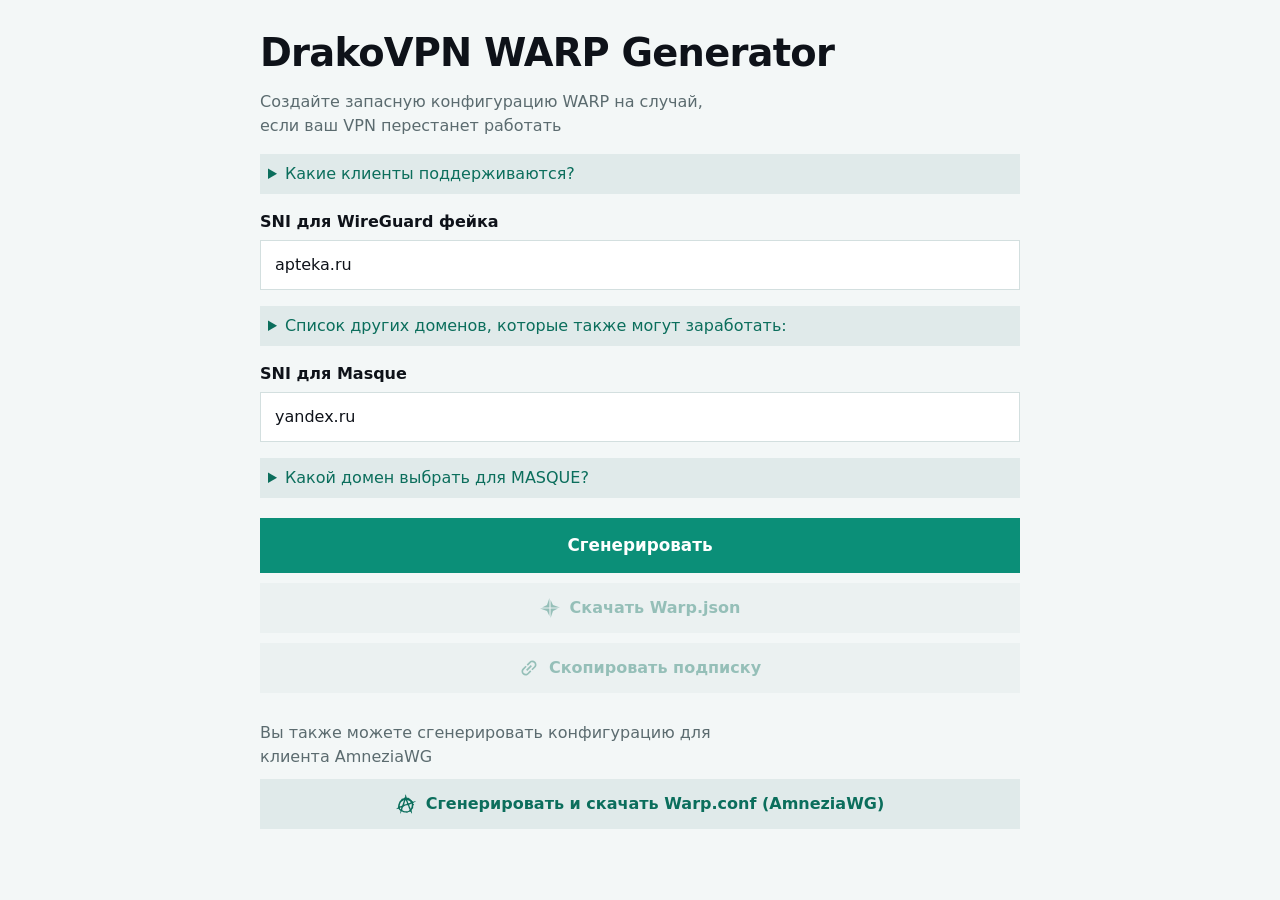
<file: index.html>
<!DOCTYPE html>
<html lang="ru">
<head>
<meta charset="utf-8">
<meta name="viewport" content="width=device-width, initial-scale=1">
<title>WARP Generator</title>
<link rel="stylesheet" href="static/style.css">
</head>
<body>
<main>
<h1>DrakoVPN WARP Generator</h1>
<p class="sub">Создайте запасную конфигурацию WARP на случай, если ваш VPN перестанет работать</p>

<details>
<summary>Какие клиенты поддерживаются?</summary>
<p>Любой, который кушает Xray json и содержит xray-core достаточно новой версии (нужна поддержка MASQUE)</p>
<p>Рекомендуется: <a href="https://github.com/throneproj/ThroneForAndroid">Throne</a></p>
Также поддерживаются v2rayNG и Happ<br>
В Exclave подписка НЕ работает<br>
INCY подписку не поддерживает - импортируйте json вручную!
</details>

<label for="sni">SNI для WireGuard фейка</label>
<input type="text" id="sni" value="apteka.ru" placeholder="apteka.ru" autocomplete="off" autocapitalize="off" spellcheck="false">

<details>
<summary>Список других доменов, которые также могут заработать:</summary>
<p>
<code>101.ru 1tv.ru 2gis.ru 2ip.ru 5-tv.ru 9111.ru aa-rim.ru apteka.ru arbitr.ru asna.ru baby.ru consultant.ru culture.ru deepseek.com dnevnik.ru dushevoi.ru eapteka.ru edadeal.ru feel-feed.ru fips.ru garant.ru getcourse.ru goldapple.ru hv4.ru infourok.ru interfax.ru irecommend.ru is74.ru ivi.ru khl.ru kiloservice.ru kupol24.ru lib.ru litres.ru livelib.ru mediametrics.ru mediapunch.ru medliga.ru mirtesen.ru mjobs.ru mtsdengi.ru multiurok.ru mvideo.ru nabiraem.ru nic.ru nsportal.ru ntv.ru playfamily.ru printio.ru profi.ru rabota.ru retailrocket.ru rsl.ru rusneb.ru rutube.ru sdamgia.ru skillstaff.ru skyeng.ru smi2.ru smotrim.ru sovcombank.ru sport24.ru stihi.ru streamgo.ru sudact.ru sudrf.ru superjob.ru tiu.ru tutu.ru ucheba.ru uchi.ru uteka.ru vedomosti.ru vesti.ru webinar.ru wfolio.ru wi-fi.ru wikireading.ru wpps.ru zoon.ru</code>
</p>
Рекомендую оставить <code>apteka.ru</code> - работает везде
</details>

<label for="mSni" class="second">SNI для Masque</label>
<input type="text" id="mSni" value="yandex.ru" placeholder="yandex.ru" autocomplete="off" autocapitalize="off" spellcheck="false">

<details>
<summary>Какой домен выбрать для MASQUE?</summary>
<p>Абсолютно любой, кроме заблокированных</p>
Рекомендую просто оставить <code>yandex.ru</code>, так как он всегда работает
</details>

<button class="go" id="gen">Сгенерировать</button>

<div id="msg" hidden></div>

<div class="acts">
  <button id="bJson" disabled><svg><use href="static/symbols.svg#xray"></use></svg>Скачать Warp.json</button>
  <button id="bSub" disabled><svg><use id="ic" href="static/symbols.svg#link2"></use></svg>Скопировать подписку</button>
  <a href="#" id="bAgain" hidden>Сгенерировать снова</a>
</div>

<div class="acts awg">
  <div class="sub">Вы также можете сгенерировать конфигурацию для клиента AmneziaWG</div>
  <button id="bAwg"><svg><use href="static/symbols.svg#amnezia"></use></svg>Сгенерировать и скачать Warp.conf (AmneziaWG)</button>
  <div id="msgAwg" hidden></div>
</div>
</main>

<script src="static/x25519.js"></script>
<script src="static/p256.js"></script>
<script src="static/script.js"></script>
</body>
</html>
</file>
<file: static/style.css>
:root{--bg:#f3f7f7;--surf:#fff;--line:#d3dfdf;--text:#0e1219;--mute:#5b6b6f;--acc:#0b8f78;--on:#fff;--err:#c0392b;--btn:#e0eaea;--btn-fg:#0b6e5c;color-scheme:light}
@media (prefers-color-scheme:dark){:root{--bg:#0e1219;--surf:#151b25;--line:#243040;--text:#e6edf0;--mute:#8a99a3;--acc:#47d8bb;--on:#0e1219;--err:#ff7b6b;--btn:#2e3239;--btn-fg:#47d8bb;color-scheme:dark}}
*{box-sizing:border-box}
html,body{margin:0;background:var(--bg);color:var(--text);font:16px/1.5 system-ui,-apple-system,"Segoe UI",Roboto,sans-serif}
main{max-width:800px;margin:0 auto;padding:32px 20px 48px}
h1{font-size:2.4rem;line-height:1.1;margin:0 0 8px;letter-spacing:-.02em;font-weight:750}
.sub{color:var(--mute);max-width:46ch}
label{display:block;font-weight:600;margin-top:16px;margin-bottom:6px}
input[type=text],select{width:100%;padding:12px 14px;font:inherit;color:var(--text);background:var(--surf);border:1px solid var(--line)}
input[type=text]:focus,select:focus,button:focus-visible{outline:2px solid var(--acc);outline-offset:2px}
button{font:inherit;font-weight:600;padding:12px 16px;border:1px solid var(--btn);background:var(--btn);color:var(--btn-fg);cursor:pointer}
button:hover:not(:disabled){border-color:var(--acc)}
button:disabled{opacity:.4;cursor:not-allowed}
button.go{width:100%;padding:14px;font-size:1.05rem;margin-top:20px}
button.go{background:var(--acc);border-color:var(--acc);color:var(--on)}
button.go:hover:not(:disabled){border-color:var(--text)}
.acts{display:grid;grid-template-columns:1fr;gap:10px;margin-top:10px}
.acts button{display:flex;align-items:center;justify-content:center;gap:10px}
.acts svg{width:20px;height:20px;flex:none}
.awg{margin-top:28px}
#msg,#msgAwg{min-height:1.4em;font-size:.9rem;color:var(--mute)}
#msg{margin-top:10px}
#msg.e,#msgAwg.e{color:var(--err)}
#bAgain{color:var(--acc)}
summary{color:var(--btn-fg)}
details{background:var(--btn);margin-top:16px;padding:8px}
</file>
